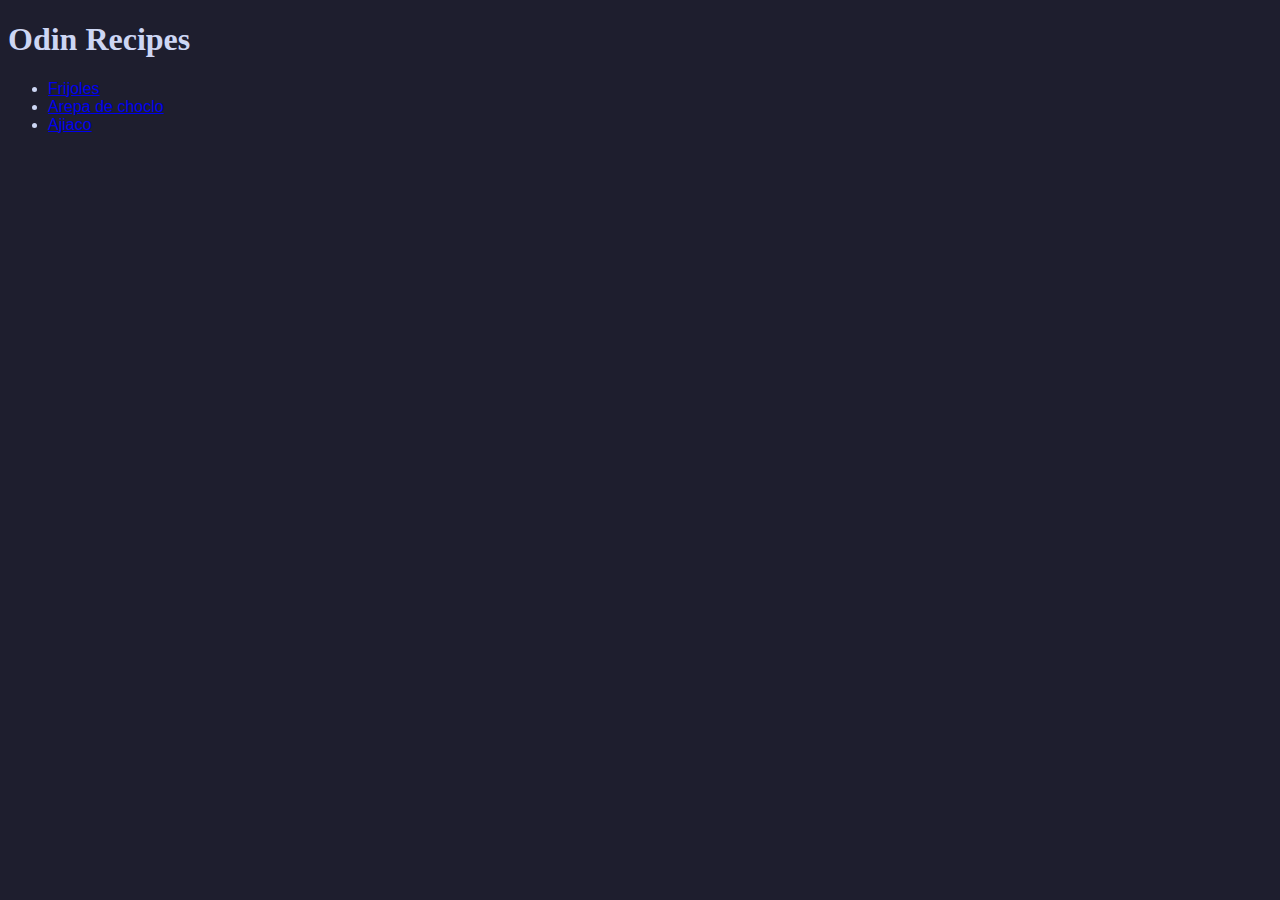
<file: index.html>
<!doctype html>
<html lang="en">
  <head>
    <meta charset="UTF-8" />
    <meta name="viewport" content="width=device-width, initial-scale=1.0" />
    <title>Odin Recipes</title>
    <link rel="stylesheet" href="./styles.css" />
  </head>
  <body>
    <h1>Odin Recipes</h1>

    <ul>
      <li><a href="./recipes/frijoles.html">Frijoles</a></li>
      <li><a href="./recipes/choclo.html">Arepa de choclo </a></li>
      <li><a href="./recipes/ajiaco.html">Ajiaco</a></li>
    </ul>
  </body>
</html>
</file>
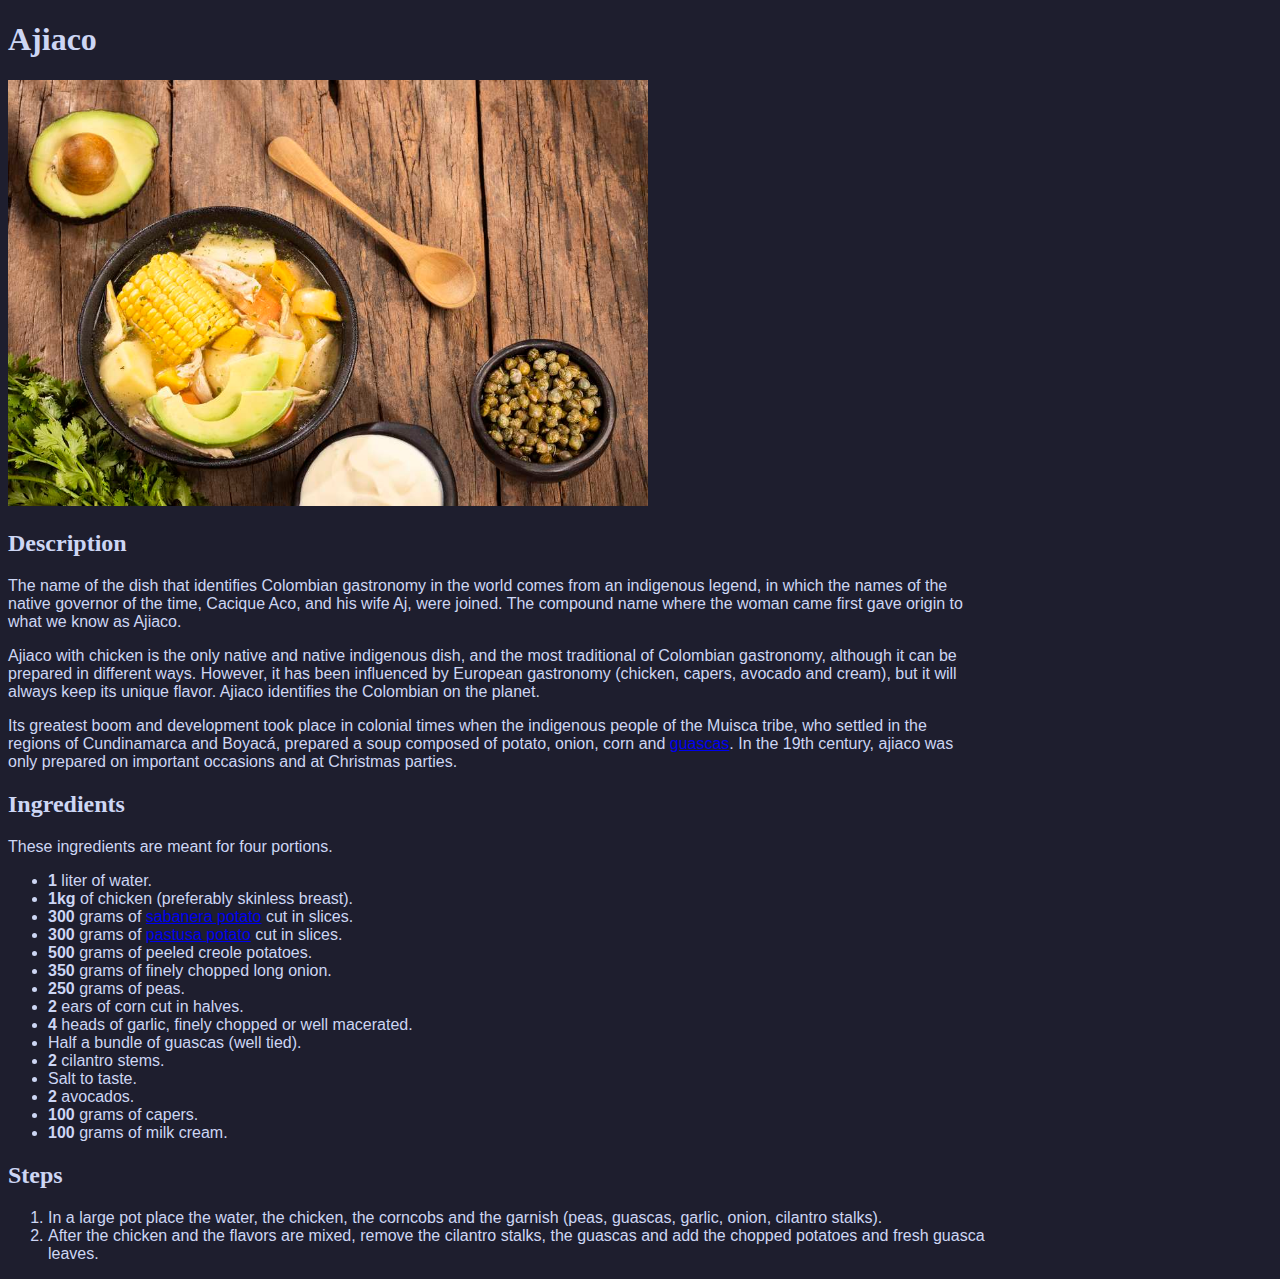
<file: recipes/ajiaco.html>
<!doctype html>
<html lang="en">
  <head>
    <meta charset="UTF-8" />
    <meta name="viewport" content="width=device-width, initial-scale=1.0" />
    <title>Ajiaco</title>
    <link rel="stylesheet" href="../styles.css" />
  </head>
  <body>
    <h1>Ajiaco</h1>
    <img src="../images/ajiaco.jpg" alt="Photo of a plate of ajiaco" />

    <h2>Description</h2>
    <p>
      The name of the dish that identifies Colombian gastronomy in the world
      comes from an indigenous legend, in which the names of the native governor
      of the time, Cacique Aco, and his wife Aj, were joined. The compound name
      where the woman came first gave origin to what we know as Ajiaco.
    </p>
    <p>
      Ajiaco with chicken is the only native and native indigenous dish, and the
      most traditional of Colombian gastronomy, although it can be prepared in
      different ways. However, it has been influenced by European gastronomy
      (chicken, capers, avocado and cream), but it will always keep its unique
      flavor. Ajiaco identifies the Colombian on the planet.
    </p>
    <p>
      Its greatest boom and development took place in colonial times when the
      indigenous people of the Muisca tribe, who settled in the regions of
      Cundinamarca and Boyacá, prepared a soup composed of potato, onion, corn
      and
      <a
        href="https://www.forkintheroad.co/guascas/"
        target="_blank"
        rel="noopener noreferrer"
        >guascas</a
      >. In the 19th century, ajiaco was only prepared on important occasions
      and at Christmas parties.
    </p>

    <h2>Ingredients</h2>
    <p>These ingredients are meant for four portions.</p>
    <ul>
      <li><b>1</b> liter of water.</li>
      <li><b>1kg</b> of chicken (preferably skinless breast).</li>
      <li>
        <b>300</b> grams of
        <a
          href="https://www.tasteatlas.com/papa-sabanera"
          target="_blank"
          rel="noopener noreferrer"
          >sabanera potato</a
        >
        cut in slices.
      </li>
      <li>
        <b>300</b> grams of
        <a
          href="https://www.tasteatlas.com/papa-pastusa"
          target="_blank"
          rel="noopener noreferrer"
          >pastusa potato</a
        >
        cut in slices.
      </li>
      <li><b>500</b> grams of peeled creole potatoes.</li>
      <li><b>350</b> grams of finely chopped long onion.</li>
      <li><b>250</b> grams of peas.</li>
      <li><b>2</b> ears of corn cut in halves.</li>
      <li><b>4</b> heads of garlic, finely chopped or well macerated.</li>
      <li>Half a bundle of guascas (well tied).</li>
      <li><b>2</b> cilantro stems.</li>
      <li>Salt to taste.</li>
      <li><b>2</b> avocados.</li>
      <li><b>100</b> grams of capers.</li>
      <li><b>100</b> grams of milk cream.</li>
    </ul>

    <h2>Steps</h2>
    <ol>
      <li>
        In a large pot place the water, the chicken, the corncobs and the
        garnish (peas, guascas, garlic, onion, cilantro stalks).
      </li>
      <li>
        After the chicken and the flavors are mixed, remove the cilantro stalks,
        the guascas and add the chopped potatoes and fresh guasca leaves.
      </li>
    </ol>
  </body>
</html>
</file>
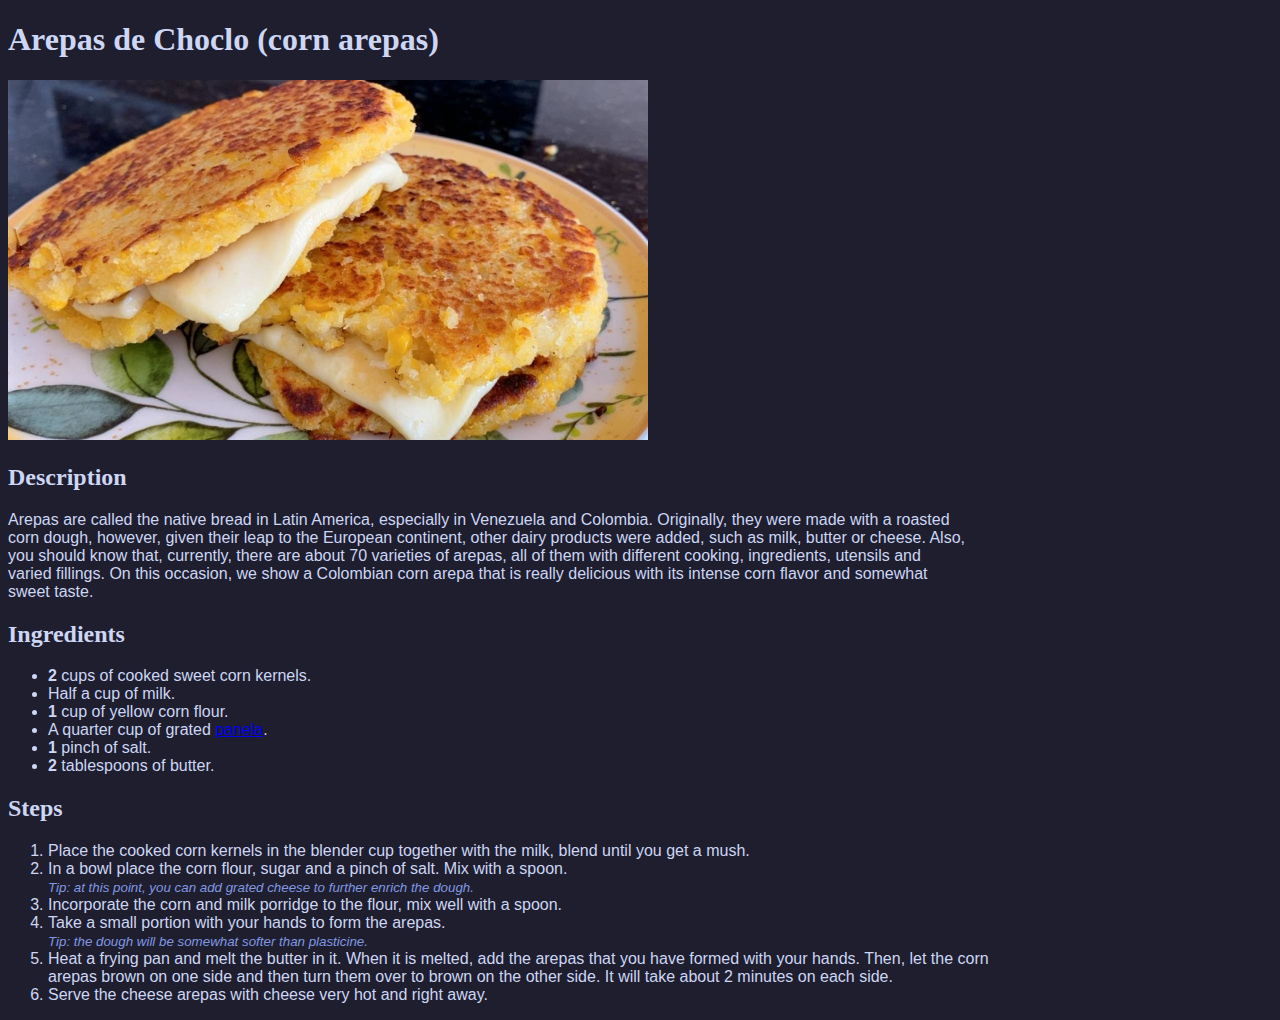
<file: recipes/choclo.html>
<!doctype html>
<html lang="en">
  <head>
    <meta charset="UTF-8" />
    <meta name="viewport" content="width=device-width, initial-scale=1.0" />
    <title>Arepas de Choclo</title>
    <link rel="stylesheet" href="../styles.css" />
  </head>
  <body>
    <h1>Arepas de Choclo (corn arepas)</h1>
    <img src="../images/choclo.jpeg" alt="Photo of corn arepas" />

    <h2>Description</h2>
    <p>
      Arepas are called the native bread in Latin America, especially in
      Venezuela and Colombia. Originally, they were made with a roasted corn
      dough, however, given their leap to the European continent, other dairy
      products were added, such as milk, butter or cheese. Also, you should know
      that, currently, there are about 70 varieties of arepas, all of them with
      different cooking, ingredients, utensils and varied fillings. On this
      occasion, we show a Colombian corn arepa that is really delicious with its
      intense corn flavor and somewhat sweet taste.
    </p>

    <h2>Ingredients</h2>
    <ul>
      <li><b>2</b> cups of cooked sweet corn kernels.</li>
      <li>Half a cup of milk.</li>
      <li><b>1</b> cup of yellow corn flour.</li>
      <li>
        A quarter cup of grated
        <a
          href="https://en.wikipedia.org/wiki/Panela"
          target="_blank"
          rel="noopener noreferrer"
          >panela</a
        >.
      </li>
      <li><b>1</b> pinch of salt.</li>
      <li><b>2</b> tablespoons of butter.</li>
    </ul>

    <h2>Steps</h2>
    <ol>
      <li>
        Place the cooked corn kernels in the blender cup together with the milk,
        blend until you get a mush.
      </li>
      <li>
        In a bowl place the corn flour, sugar and a pinch of salt. Mix with a
        spoon.
        <br />
        <small>
          Tip: at this point, you can add grated cheese to further enrich the
          dough.
        </small>
      </li>
      <li>
        Incorporate the corn and milk porridge to the flour, mix well with a
        spoon.
      </li>
      <li>
        Take a small portion with your hands to form the arepas.
        <br />
        <small>Tip: the dough will be somewhat softer than plasticine.</small>
      </li>
      <li>
        Heat a frying pan and melt the butter in it. When it is melted, add the
        arepas that you have formed with your hands. Then, let the corn arepas
        brown on one side and then turn them over to brown on the other side. It
        will take about 2 minutes on each side.
      </li>
      <li>Serve the cheese arepas with cheese very hot and right away.</li>
    </ol>
  </body>
</html>
</file>
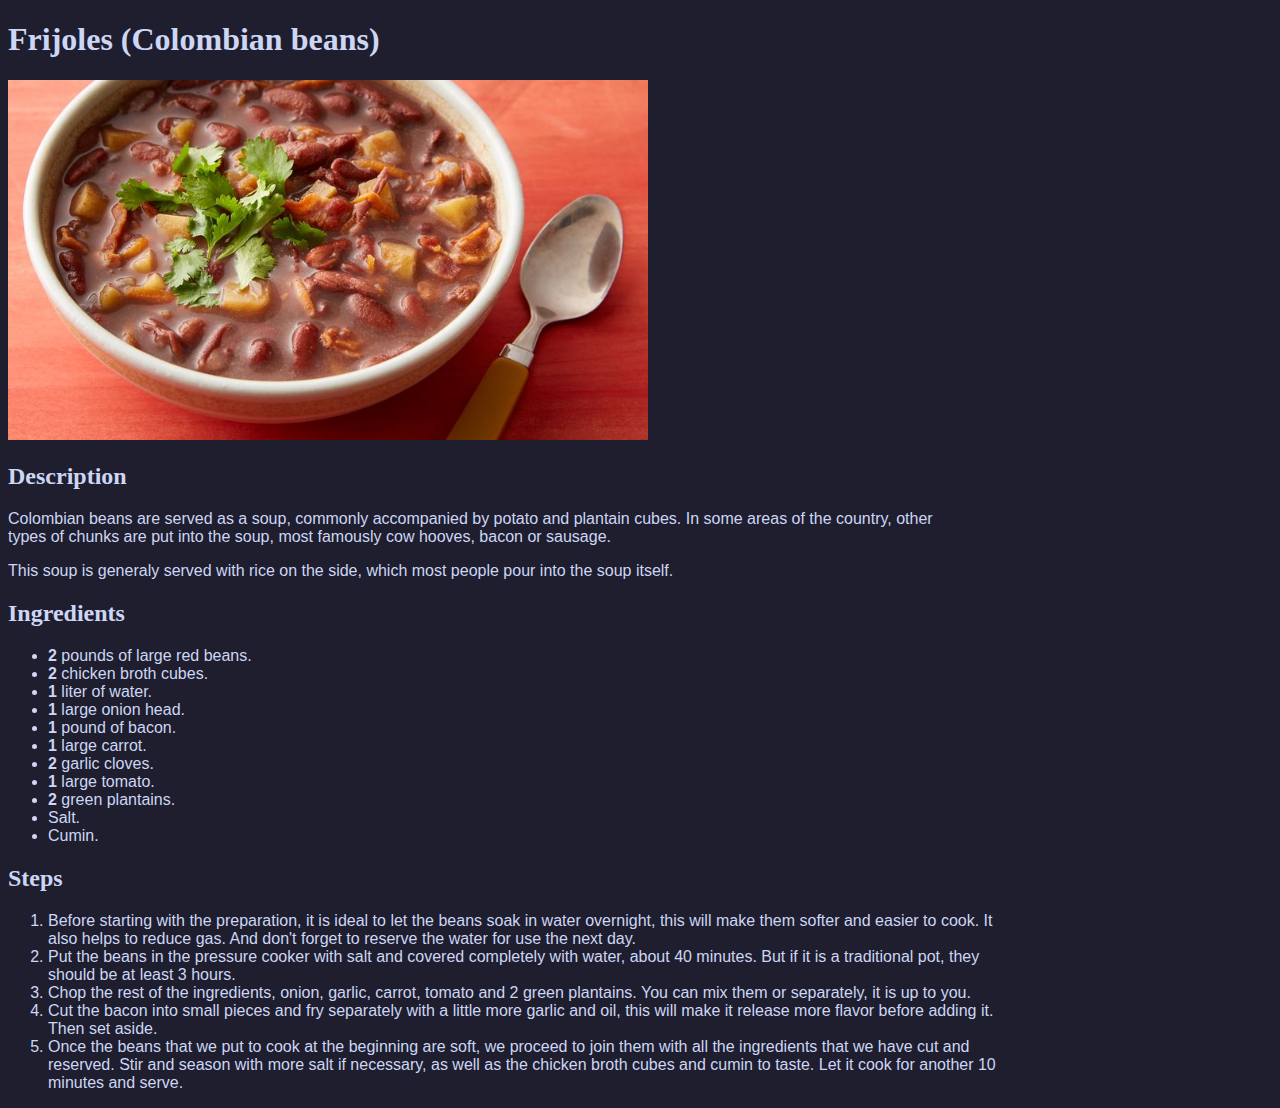
<file: recipes/frijoles.html>
<!doctype html>
<html lang="en">
  <head>
    <meta charset="UTF-8" />
    <meta name="viewport" content="width=device-width, initial-scale=1.0" />
    <title>Frijoles</title>
    <link rel="stylesheet" href="../styles.css" />
  </head>
  <body>
    <h1>Frijoles (Colombian beans)</h1>
    <img src="../images/frijoles.jpg" alt="Photo of Colombian beans" />

    <h2>Description</h2>
    <p>
      Colombian beans are served as a soup, commonly accompanied by potato and
      plantain cubes. In some areas of the country, other types of chunks are
      put into the soup, most famously cow hooves, bacon or sausage.
    </p>
    <p>
      This soup is generaly served with rice on the side, which most people pour
      into the soup itself.
    </p>

    <h2>Ingredients</h2>
    <ul>
      <li><b>2</b> pounds of large red beans.</li>
      <li><b>2</b> chicken broth cubes.</li>
      <li><b>1</b> liter of water.</li>
      <li><b>1</b> large onion head.</li>
      <li><b>1</b> pound of bacon.</li>
      <li><b>1</b> large carrot.</li>
      <li><b>2</b> garlic cloves.</li>
      <li><b>1</b> large tomato.</li>
      <li><b>2</b> green plantains.</li>
      <li>Salt.</li>
      <li>Cumin.</li>
    </ul>

    <h2>Steps</h2>
    <ol>
      <li>
        Before starting with the preparation, it is ideal to let the beans soak
        in water overnight, this will make them softer and easier to cook. It
        also helps to reduce gas. And don't forget to reserve the water for use
        the next day.
      </li>
      <li>
        Put the beans in the pressure cooker with salt and covered completely
        with water, about 40 minutes. But if it is a traditional pot, they
        should be at least 3 hours.
      </li>
      <li>
        Chop the rest of the ingredients, onion, garlic, carrot, tomato and 2
        green plantains. You can mix them or separately, it is up to you.
      </li>
      <li>
        Cut the bacon into small pieces and fry separately with a little more
        garlic and oil, this will make it release more flavor before adding it.
        Then set aside.
      </li>
      <li>
        Once the beans that we put to cook at the beginning are soft, we proceed
        to join them with all the ingredients that we have cut and reserved.
        Stir and season with more salt if necessary, as well as the chicken
        broth cubes and cumin to taste. Let it cook for another 10 minutes and
        serve.
      </li>
    </ol>
  </body>
</html>
</file>
<file: styles.css>
body {
  font-family: "Tahoma", sans-serif;
  color: hsl(226, 64%, 88%);
  background-color: hsl(240, 21%, 15%);
}

h1,
h2,
h3,
h4,
h5,
h6 {
  font-family: "Garamond", serif;
}

img {
  height: auto;
  width: 40rem;
}

p,
li {
  max-width: 60rem;
}

small {
  color: hsl(226, 64%, 70%);
  font-style: italic;
}
</file>
